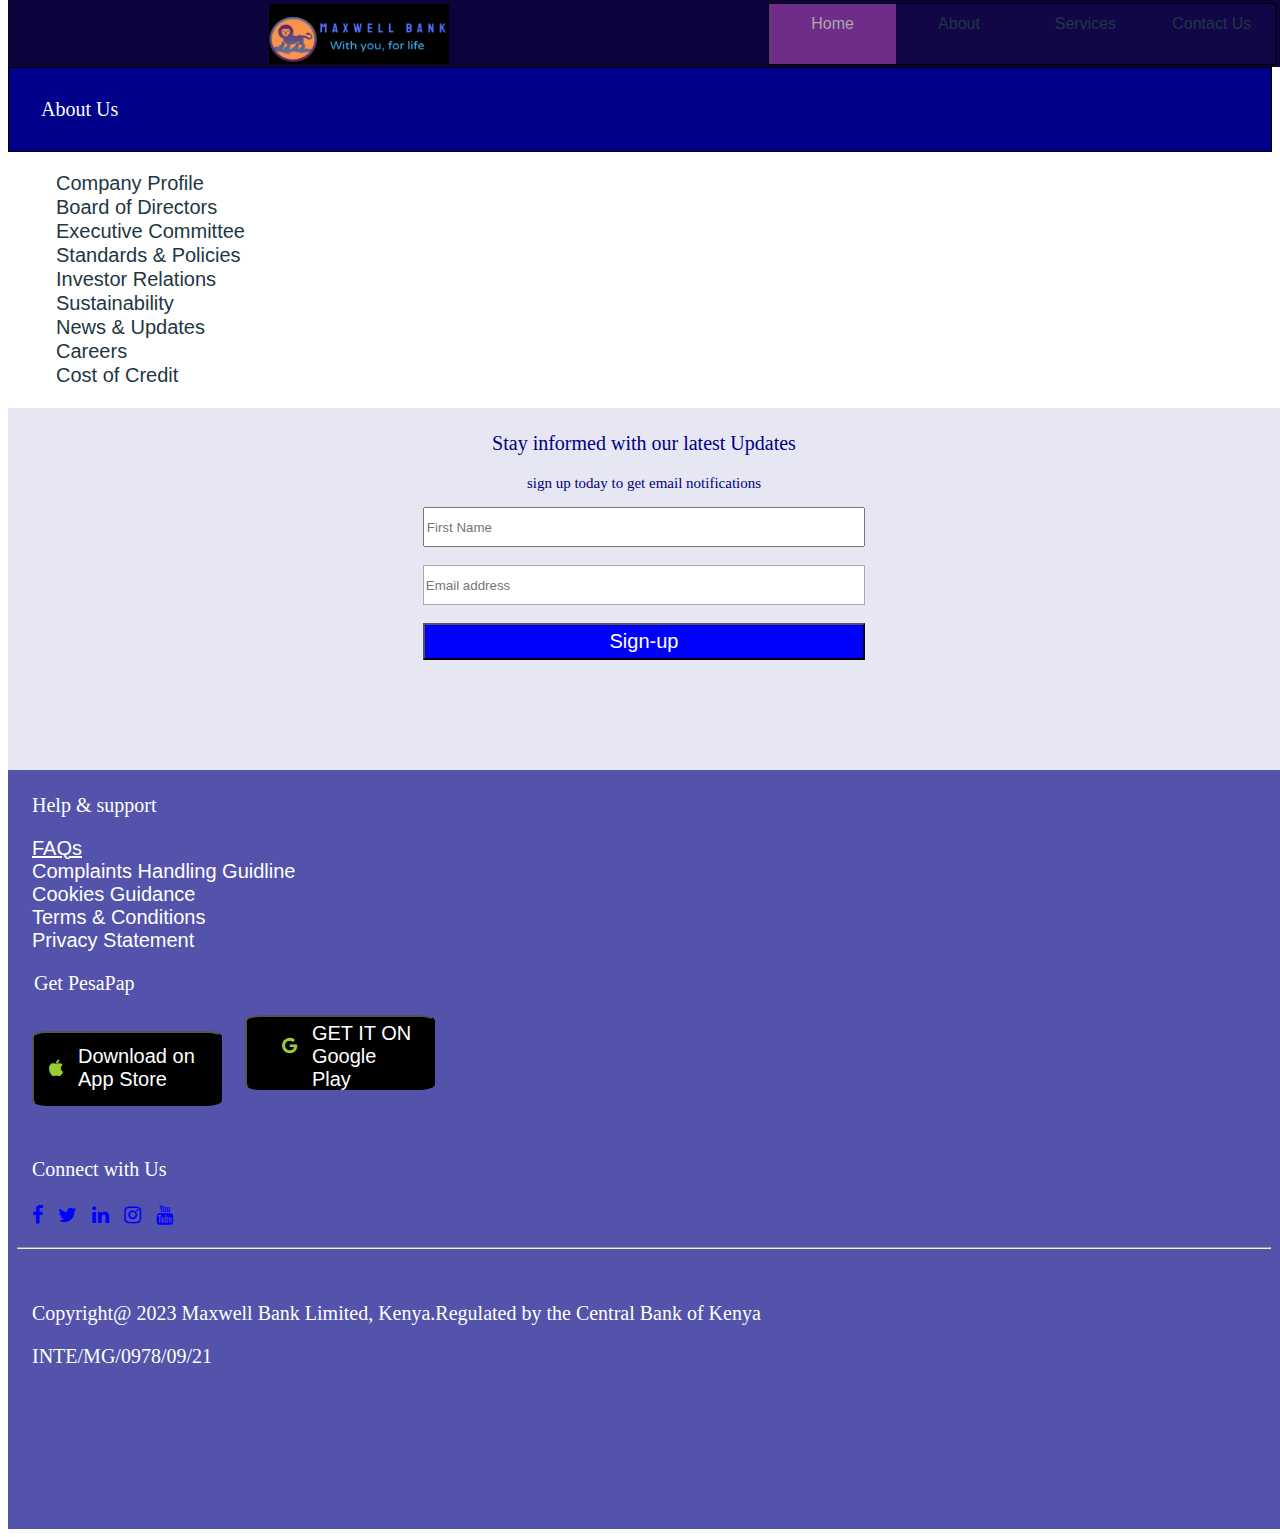
<file: about.html>
<html>
    <title></title>
    <head>
        <link rel="stylesheet" href="http://maxcdn.bootstrapcdn.com/font-awesome/4.2.0/css/font-awesome.min.css">
        <link rel="stylesheet" href="MAXWELL.css">
        <meta name="viewport" content="width=device-width, initial-scale=1">
    </head>
    <body>
        <div class="container">
            <div class="logo">
                <a href="index.html" class="active"><img src="img/logo.jpg"></a>
            </div>
            <div class="nav">
                <ul>
                    <li><a href="index.html" class="active"> Home</a> </li>
                    <li><a href="about.html"> About</a></li>
                    <li> <a href="service.html">Services</a></li>
                    <li> <a href="contact.html">Contact Us</a></li>
                </ul>
            </div>
            </div>
        <div class="about">
<p style="margin-left: 22px; font-size: 20px;color: white;">About Us</p>
</div>
<pre>
    <a href="https://www.example.com">Company Profile</a>
    <a href="https://www.example.com">Board of Directors</a>
    <a href="https://www.example.com">Executive Committee</a>
    <a href="https://www.example.com">Standards & Policies</a>
    <a href="https://www.example.com">Investor Relations</a>
    <a href="https://www.example.com">Sustainability</a>
    <a href="https://www.example.com">News & Updates</a>
    <a href="https://www.example.com">Careers</a>
    <a href="https://www.example.com">Cost of Credit</a>
</pre>
<div class="sign-up" >
    <p style="color: navy;">
  Stay informed with our latest Updates<p>
    <p style="color: navy;font-size: 15px;">
       sign up today to get email notifications</p>
       <form class="sign" action="/action_page.php">
    <input  style="width: 35%;height: 40px;" type="text" placeholder="First Name" required><br><br>
    <input  type="email" id="email" name="email" style="width: 35%;" placeholder="Email address" required/><br><br>
    <input id="button" type="submit" value="Sign-up" style="width: 35%; text-align: center;"></input><br><br><br>
       </form>
    </div>
    <div class="help-support">
    <p >
Help & support
    </p>
    <p style="color: white; margin-left: 20px;">
<a href="https://www.example.com"><u>FAQs</u></a><br>
<a href="https://www.example.com">Complaints Handling Guidline</a><br>
<a href="https://www.example.com">Cookies Guidance</a><br>
<a href="https://www.example.com">Terms & Conditions</a><br>
<a href="https://www.example.com">Privacy Statement</a><br>
    </p>
    <p style="margin-left: 22px; font-size: 20px;">Get PesaPap</p>
    <button style="width: 15%;background-color: black;padding-left: 0px;color: white; padding-right: 0px;" id="button"><i class="fa fa-apple"></i>  Download on App Store</button>
    <button style="width: 15%; background-color: black;color: white;" id="button"><i class="fa fa-Google"></i>GET IT ON Google Play</button><br><br><br>
    <p>
Connect with Us<br><br>
<a href="#"><i class="fa fa-facebook"></i></a>
<a href="#"><i class="fa fa-twitter"></i></a>
<a href="#"><i class="fa fa-linkedin"></i></a>
<a href="#"><i class="fa fa-instagram"></i></a>
<a href="#"><i class="fa fa-youtube"></i></a>
    </p>
<footer>
<hr><br>
<p>Copyright@ 2023 Maxwell Bank Limited, Kenya.Regulated by the Central Bank of Kenya</p>
<p>INTE/MG/0978/09/21</p>
</footer>
</div>
</body>
</html>
</file>
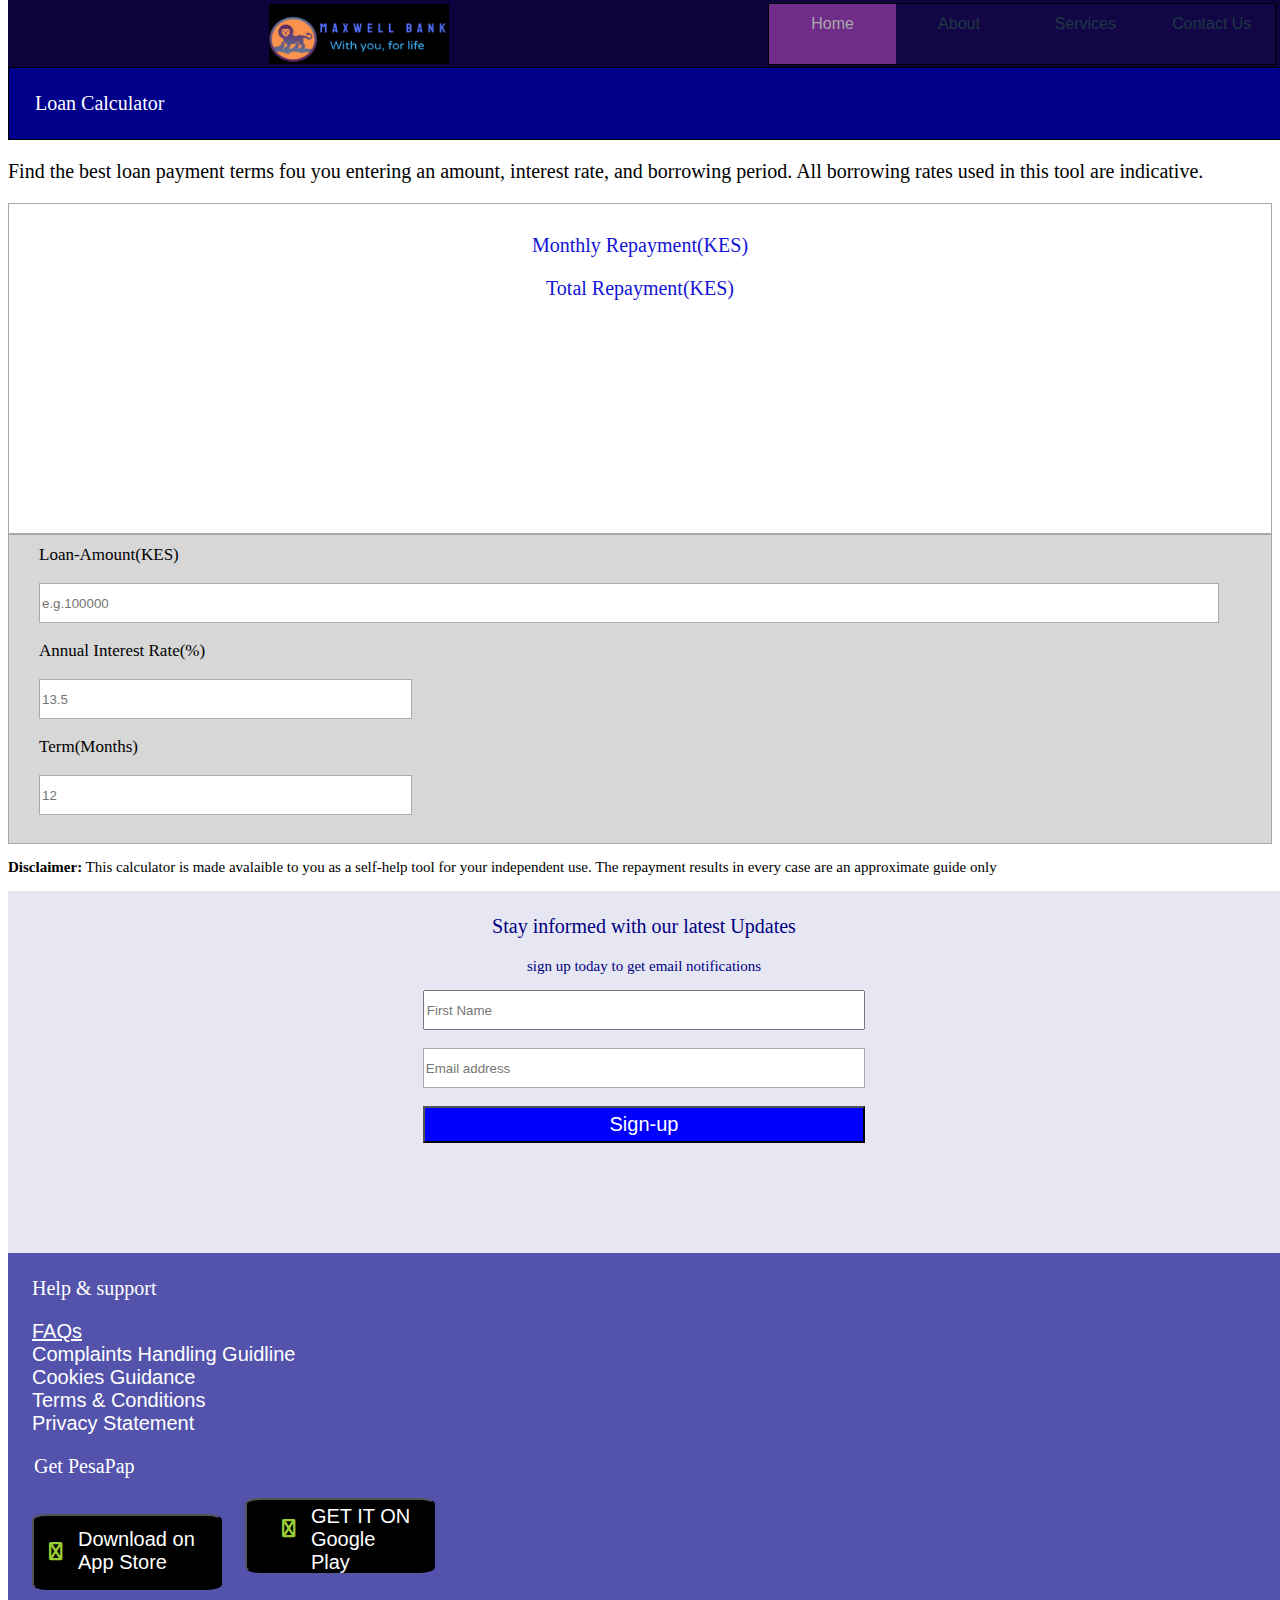
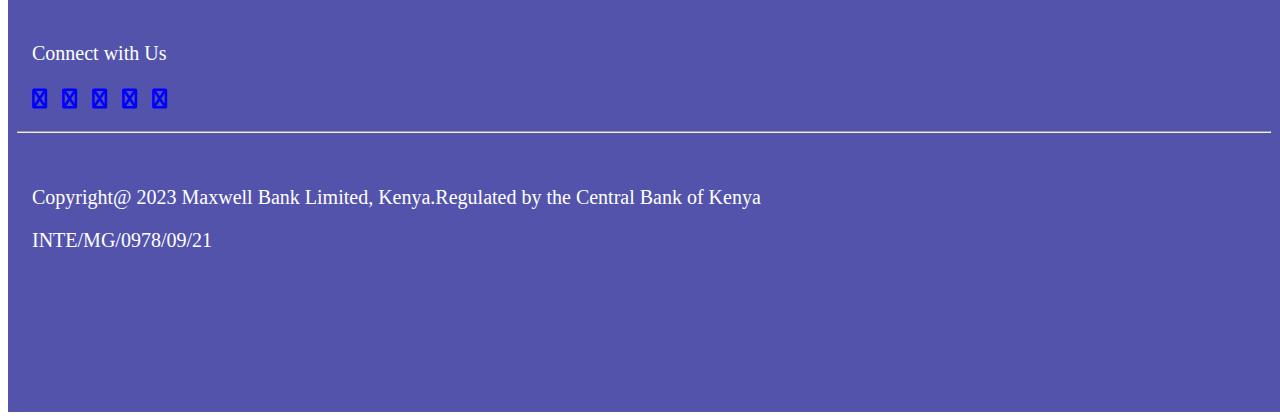
<file: calculator.html>
<html>
    <title></title>
    <head>
        <link rel="stylesheet" href="https://cdnjs.cloudflare.com/ajax/libs/font-awesome/6.4.0/css/all.min.css">
        <link rel="stylesheet" href="MAXWELL.css">
        <meta name="viewport" content="width=device-width, initial-scale=1">
    </head>
    <body>
        <div class="container">
            <div class="logo">
                <a href="index.html" class="active"><img src="img/logo.jpg"></a>
            </div>
            <div class="nav">
                <ul>
                    <li><a href="index.html" class="active"> Home</a> </li>
                    <li><a href="about.html"> About</a></li>
                    <li> <a href="service.html">Services</a></li>
                    <li> <a href="contact.html">Contact Us</a></li>
                </ul>
            </div>
            </div>
        <div class="calculator">
<p style="margin-left: 22px; font-size: 20px;color: white;">Loan Calculator</p>
</div>
<p>Find the best loan payment terms  fou you entering an amount, interest rate, and borrowing period. All borrowing  rates used in this tool are indicative.</p>
<div class="total">
        <p>Monthly Repayment(KES)</p>
              <P placeholder="0.00" id="bury"></P>
        <p>Total Repayment(KES)</p> 
        <P placeholder="0.00" id="burry"></P> 
</div>
<div class="totall">
    <label type="text" style="font-size: 17px; margin-left: 20px;" >Loan-Amount(KES)</label><br><br>
<input type="number" id="demo" placeholder="e.g.100000" oninput="myCalculator()"/><br><br>
<label type="text" style="font-size: 17px; margin-left: 20px;">Annual Interest Rate(%)</label><br><br>
<input type="number" id="totall" placeholder="13.5"oninput="myCalculator()"/><br><br>
<label type="textcan " style="font-size: 17px; margin-left: 20px;">Term(Months)</label><br><br>
<input type="number" id="totalll" placeholder="12"oninput="myCalculator()" /><br><br>
</div>
<p style="font-size: 15px;"><b>Disclaimer:</b> This calculator is made avalaible to you as a self-help tool for your independent use. The repayment results in every case are an approximate guide only</p>
<div class="sign-up" >
    <p style="color: navy;">
  Stay informed with our latest Updates<p>
    <p style="color: navy;font-size: 15px;">
       sign up today to get email notifications</p>
       <form class="sign" action="/action_page.php">
    <input  style="width: 35%;height: 40px;" type="text" placeholder="First Name" required><br><br>
    <input  type="email" id="email" name="email" style="width: 35%;" placeholder="Email address" required/><br><br>
    <input id="button" type="submit" value="Sign-up" style="width: 35%; text-align: center;"></input><br><br><br>
       </form>
    </div>
    <div class="help-support">
    <p >
Help & support
    </p>
    <p style="color: white; margin-left: 20px;">
<a href="https://www.example.com"><u>FAQs</u></a><br>
<a href="https://www.example.com">Complaints Handling Guidline</a><br>
<a href="https://www.example.com">Cookies Guidance</a><br>
<a href="https://www.example.com">Terms & Conditions</a><br>
<a href="https://www.example.com">Privacy Statement</a><br>
    </p>
    <p style="margin-left: 22px; font-size: 20px;">Get PesaPap</p>
    <button style="width: 15%;background-color: black;padding-left: 0px;color: white; padding-right: 0px;" id="button"><i class="fa fa-apple"></i>  Download on App Store</button>
    <button style="width: 15%; background-color: black;color: white;" id="button"><i class="fa fa-Google"></i>GET IT ON Google Play</button><br><br><br>
    <p>
Connect with Us<br><br>
<a href="#"><i class="fa fa-facebook"></i></a>
<a href="#"><i class="fa fa-twitter"></i></a>
<a href="#"><i class="fa fa-linkedin"></i></a>
<a href="#"><i class="fa fa-instagram"></i></a>
<a href="#"><i class="fa fa-youtube"></i></a>
    </p>
<footer>
<hr><br>
<p>Copyright@ 2023 Maxwell Bank Limited, Kenya.Regulated by the Central Bank of Kenya</p>
<p>INTE/MG/0978/09/21</p>
</footer>
</div>
<script>
    function myDisplayer(some,elementId) {
      document.getElementById(elementId).innerHTML = some;
    }
  
    
    function myCalculator(){
    var  p = document.getElementById("demo").value;
    var  r = document.getElementById("totall").value;
    var t = document.getElementById("totalll").value;
      let sum = p * r/100* t/12;
      let product=sum*t;
      myDisplayer(sum,"bury");
      myDisplayer(product,"burry")
    }
    </script>
    
</body>
</html>
</file>
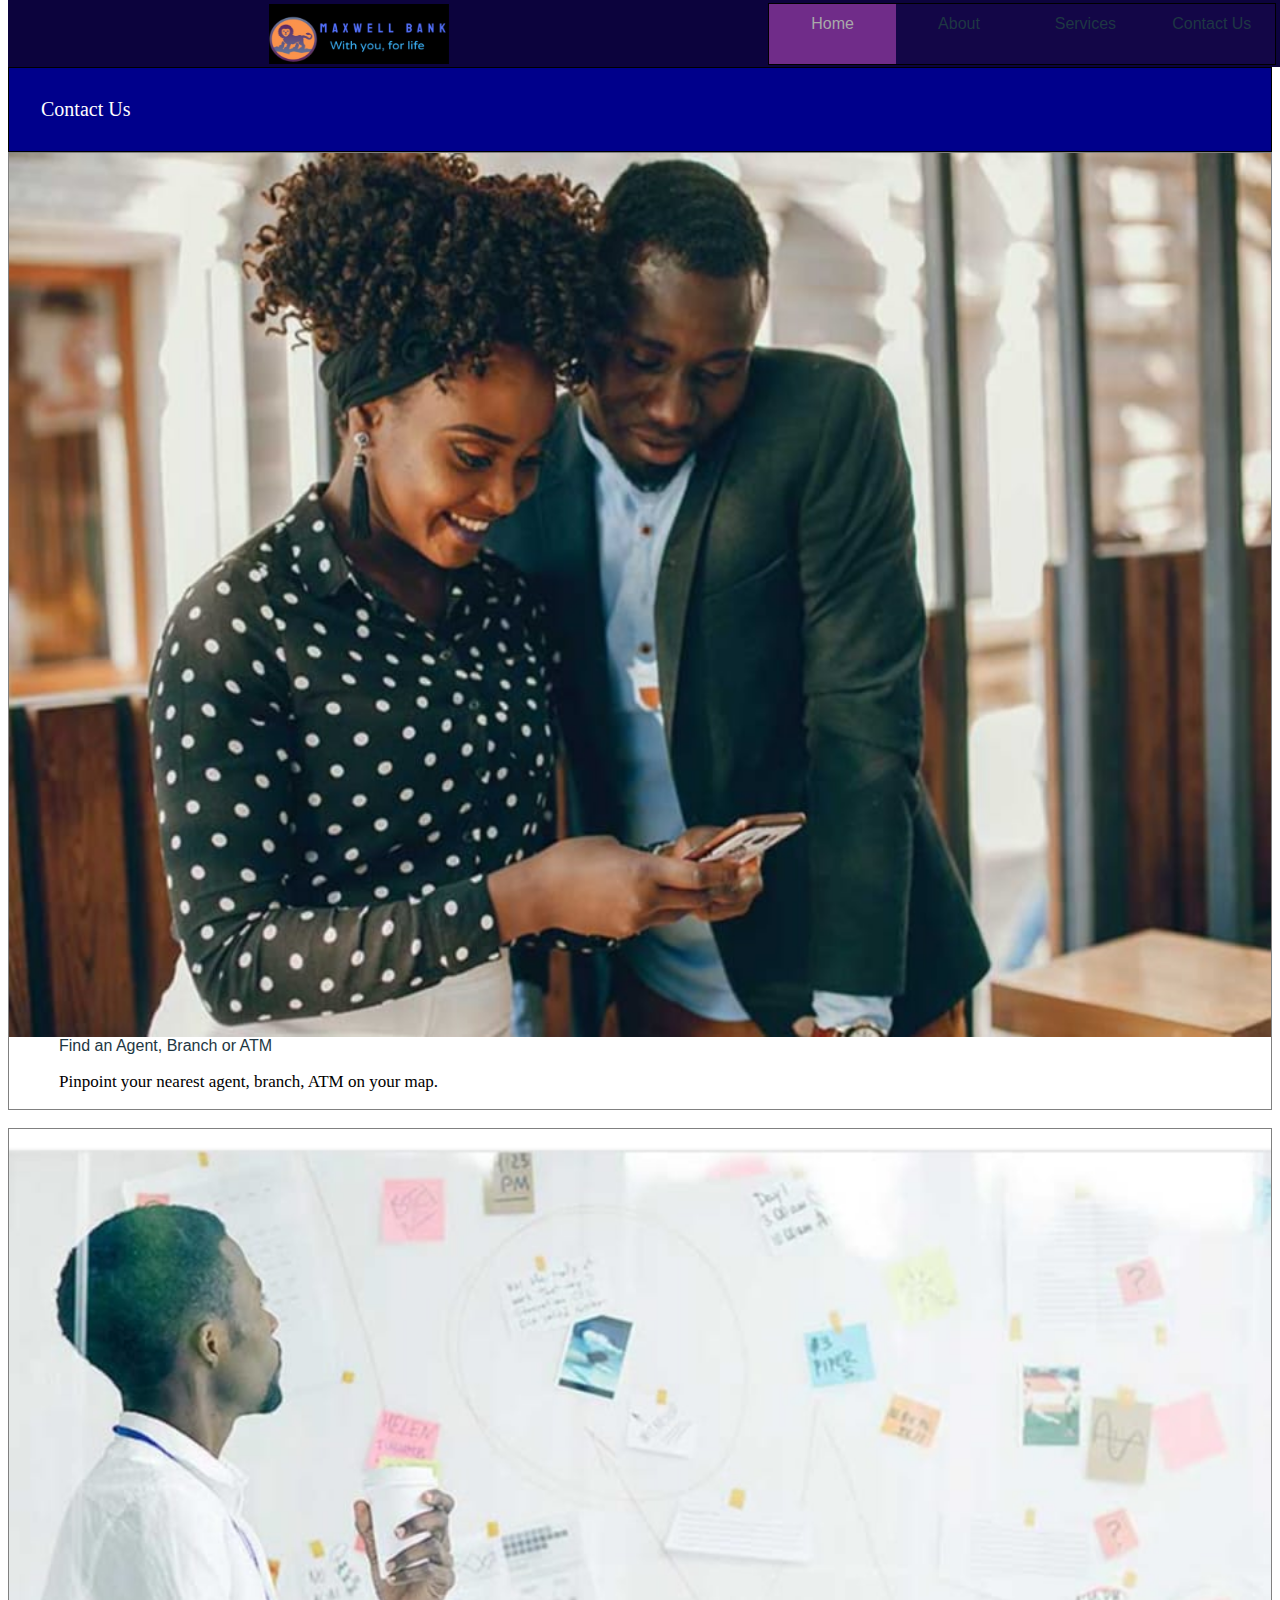
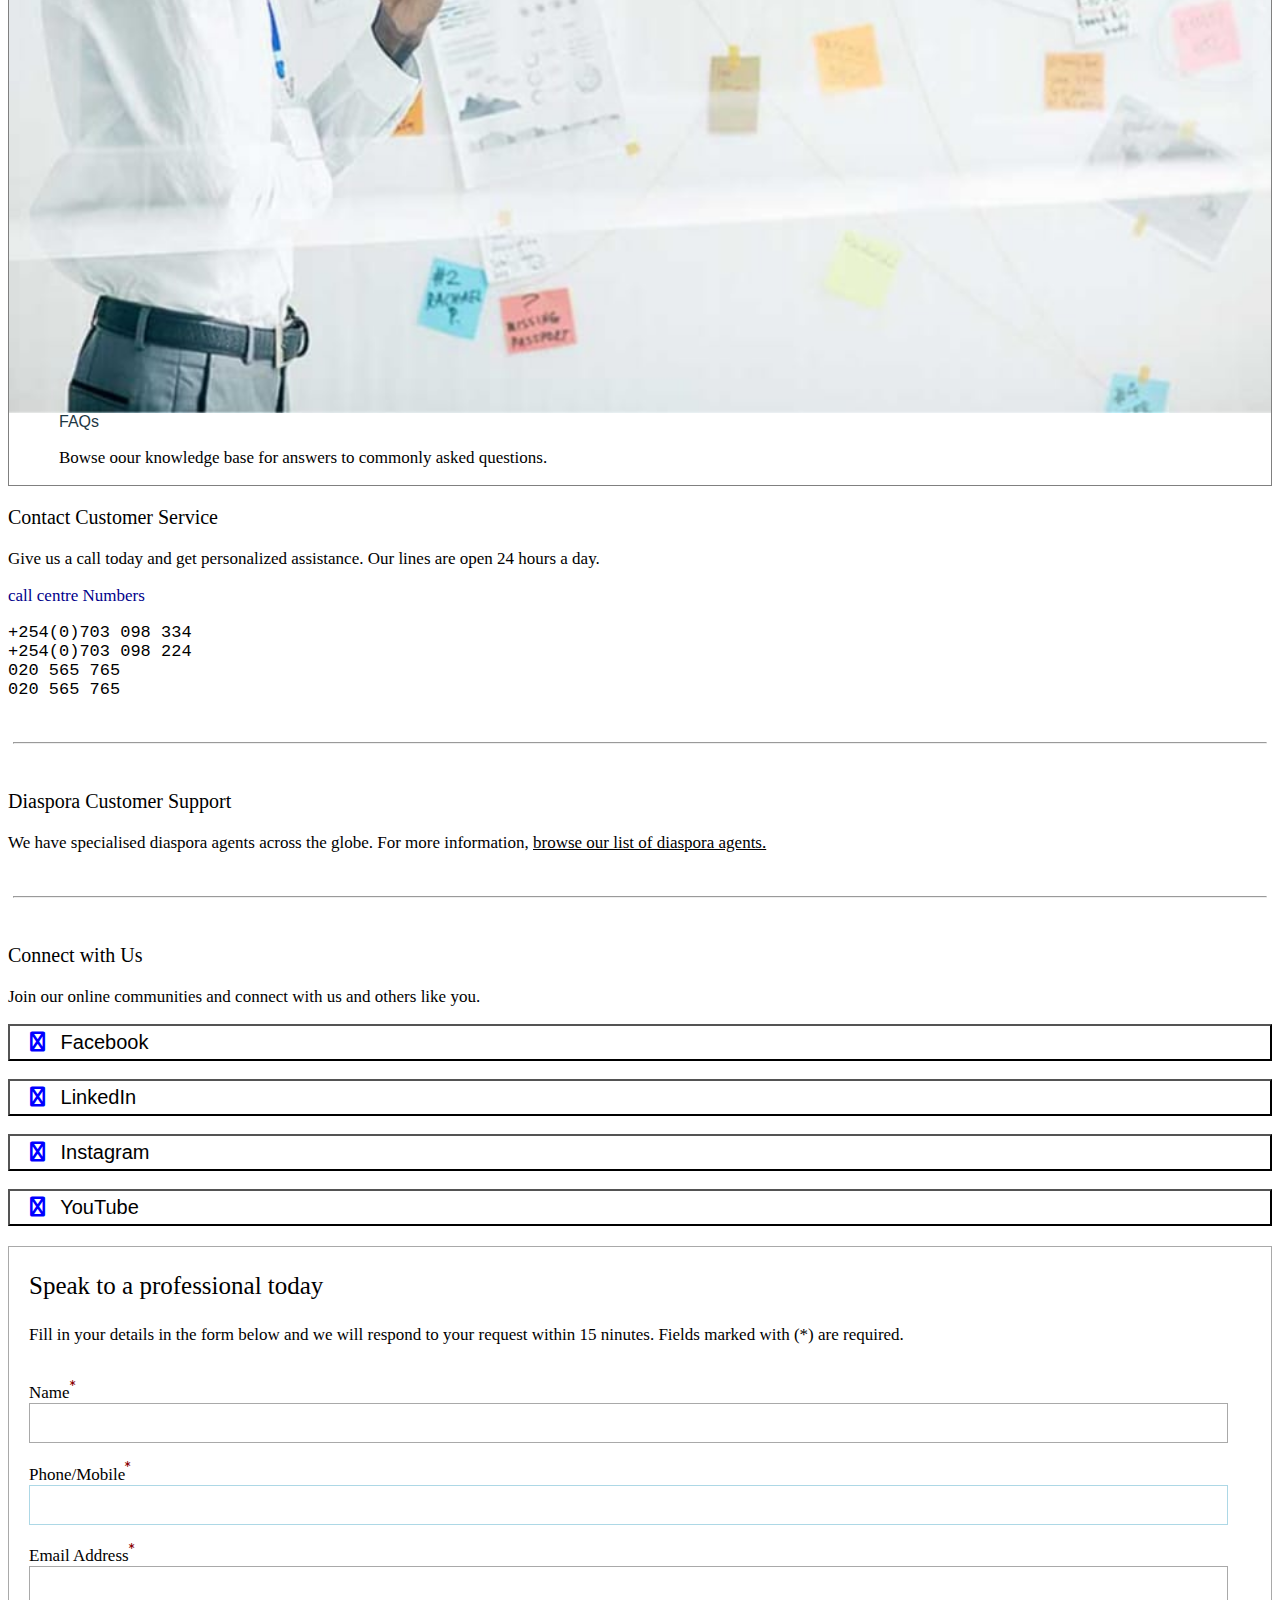
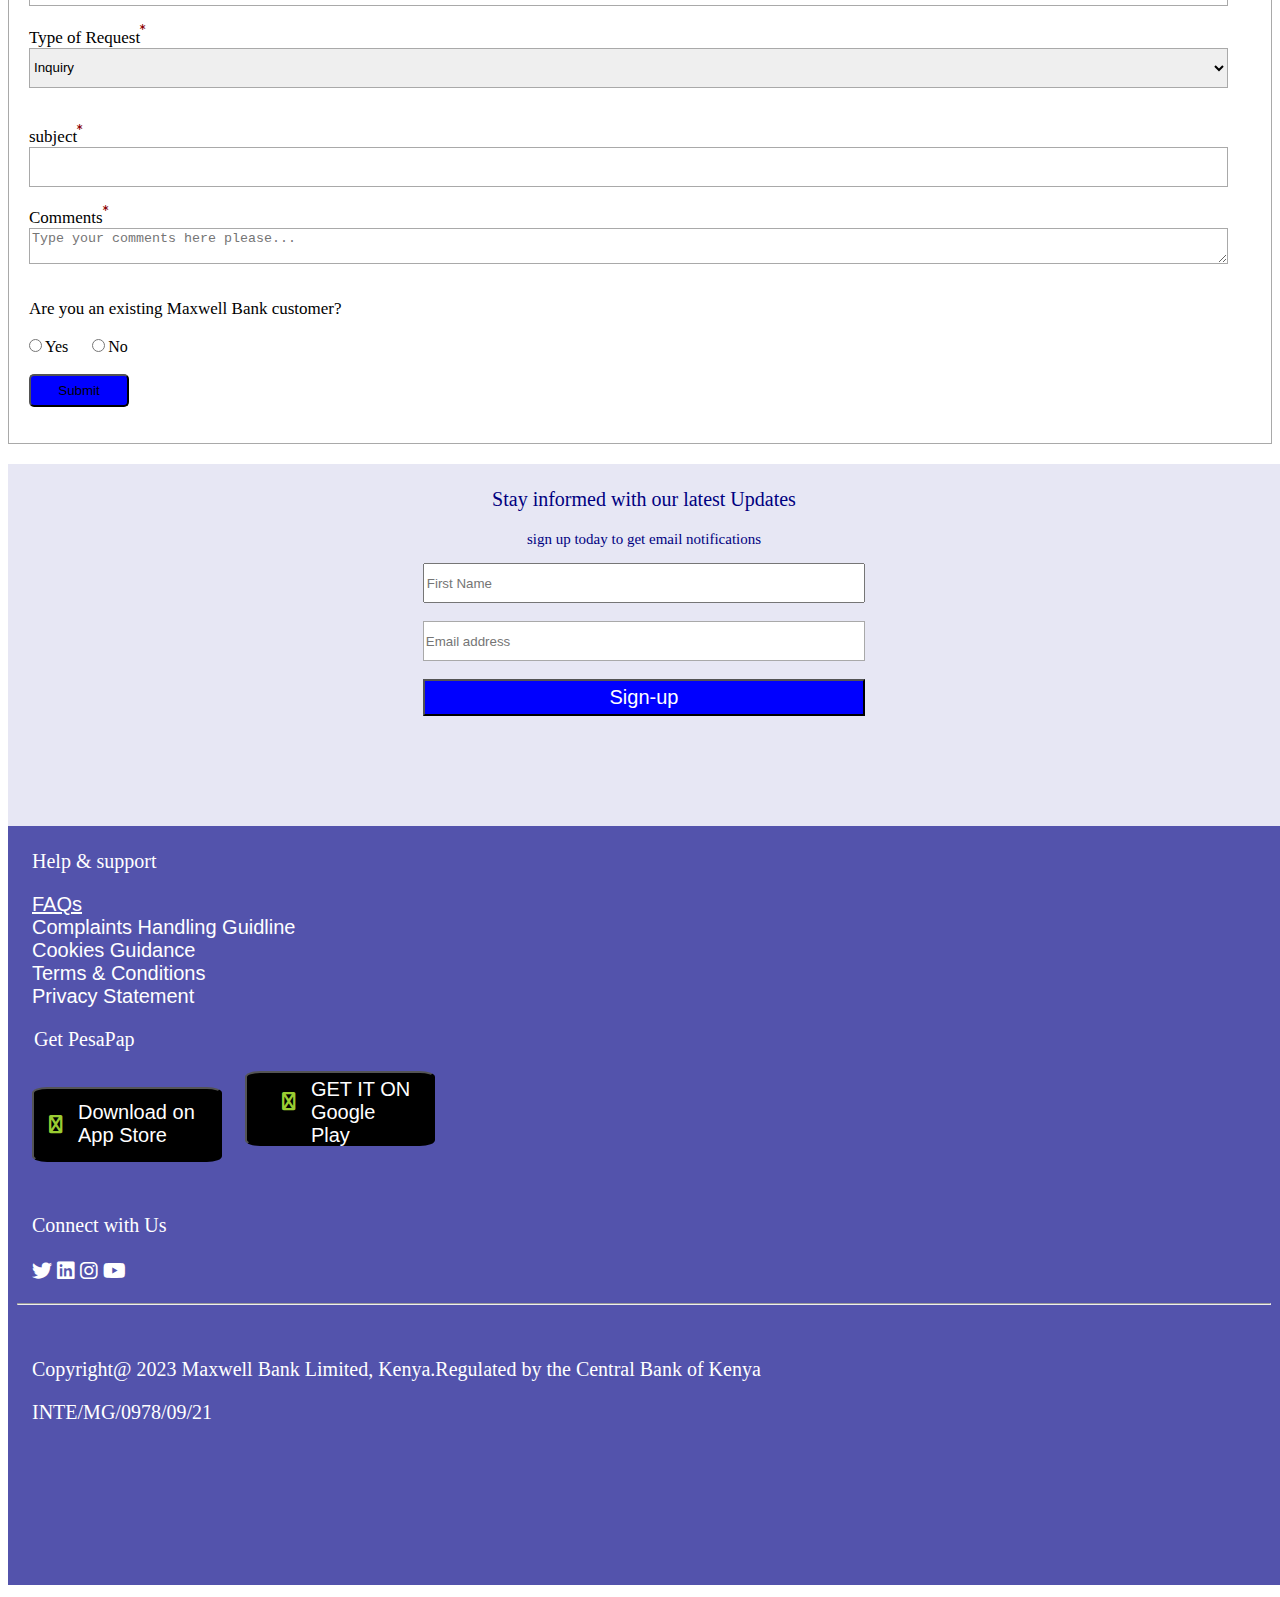
<file: contact.html>
<html>
    <head>
        <title></title>
        <link rel="stylesheet" href="https://cdnjs.cloudflare.com/ajax/libs/font-awesome/6.4.0/css/all.min.css">
        <link rel="stylesheet" href="MAXWELL.css">
        <meta name="viewport" content="width=device-width, initial-scale=1">
    </head>
    <body>
        <div class="container">
        <div class="logo">
            <a href="index.html" class="active"><img src="img/logo.jpg"></a>
        </div>
        <div class="nav">
            <ul>
                <li><a href="index.html" class="active"> Home</a> </li>
                <li><a href="about.html"> About</a></li>
                <li> <a href="service.html">Services</a></li>
                <li> <a href="contact.html">Contact Us</a></li>
            </ul>
        </div>
        </div>
        <div class="contact">
    <p style="color: white;margin-left: 22px; font-size: 20px;">Contact Us</p>
</div>
<div class="find">
    <img src="img/find.jpg">
    <a href="https://www.example.com" style="margin-left: 50px;">Find an Agent, Branch or ATM</a>
    <p style="font-size: 17px;margin-left: 50px;">
    Pinpoint your nearest agent, branch, ATM on your
    map.
</p>
</div><br>
<div class="fag">
    <img src="img/fag.jpg">
    <a href="https://www.example.com" style="margin-left: 50px;">FAQs</a>
    <p style="font-size: 17px;margin-left: 50px;">
    Bowse oour knowledge base for answers to commonly
    asked questions.
    </p>
</div>

<p style="font-size: 20px;">Contact Customer Service</p> 
<p style="font-size: 17px;">Give us a call today and get personalized assistance. Our lines are open 24 hours a day.</p>
<p style="font-size: 17px;color: darkblue;">call centre Numbers</p>
<pre style="font-size: 17px;color: black; ">
+254(0)703 098 334
+254(0)703 098 224
020 565 765
020 565 765
</pre><br>
<hr><br>
<p style="font-size: 20px;">Diaspora Customer Support</p>
<p style="font-size: 17px;">
We have specialised diaspora agents across the globe. For more information, <u>browse our list of diaspora agents.</u>   
</p><br>
<hr><br>
<div class="connect">
<p style="font-size: 20px;">Connect with Us</p>
<p style="font-size: 17px;">Join our online communities and connect with us and others like you.</p>
<button  style="width: 100%;background-color: white;color: black;" id="button"><i class="fa fa-facebook"></i>  Facebook</button><br><br>
<button  style="width: 100%;background-color: white;color: black; " id="button"><i class="fa fa-linkedin"></i>  LinkedIn</button><br><br>
<button  style="width: 100%;background-color: white;color: black;" id="button"><i class="fa fa-instagram"></i> Instagram</button><br><br>
<button  style="width: 100%;background-color: white;color: black;" id="button"><i class="fa fa-youtube"></i>   YouTube</button>
</div>
<form class="inquire" id="manu" >
<P style="font-size: 25px; margin-left: 20px;">Speak to a professional today</P>
<p style="font-size: 17px; margin-left: 20px;">Fill in your details in the form below and we will respond to your request within 15 ninutes. Fields marked with (*) are required.</p><br>
<label type="text" style="font-size: 17px; margin-left: 20px;">Name<sup><i class="fa fa-asterisk"></i></sup></label><br>
<input type="text" id="demo" required/><br><br>
<label type="text"style="font-size: 17px; margin-left: 20px;">Phone/Mobile<sup><i class="fa fa-asterisk"></i></sup></label><br>
<input type="tel" id="Phone" name="phone" pattern="[0-9]{2}[0-9]{4}[0-9]{4}" required/><br><br>
<label type="text" style="font-size: 17px; margin-left: 20px;">Email Address<sup><i class="fa fa-asterisk"></i></sup></label><br>
<input type="email" id="emaill" name="email" required/><br><br>
<label type="text" style="font-size: 17px; margin-left: 20px;">Type of Request<sup><i class="fa fa-asterisk"></i></sup></label><br>
<select id="sample">
    <option value="Inquiry">Inquiry</option>
    <option value="Complaint">Complaint</option>
    <option value="Complement">Complement</option>
</select><br><br><br>
<label type="text" style="font-size: 17px; margin-left: 20px;">subject<sup><i class="fa fa-asterisk"></i></sup></label><br>
<input type="text" id="demo" required/><br><br>
<label type="text"style="font-size: 17px; margin-left: 20px;">Comments<sup><i class="fa fa-asterisk"></i></sup></label><br>
<textarea row="10" cols="40" placeholder="Type your comments here please..." id="comment"></textarea><br><br>
<p  style="margin-left: 20px;font-size: 17px;">Are you an existing Maxwell Bank customer?</p>
<input type="radio" id="radio">Yes</input>
<input type="radio" id="radio">No</input><br><br>
<input id="submit" type="submit"></input><br><br><br>
</form>
<div class="sign-up" >
    <p style="color: navy;">
  Stay informed with our latest Updates<p>
    <p style="color: navy;font-size: 15px;">
       sign up today to get email notifications</p>
       <form class="sign" action="/action_page.php">
    <input  style="width: 35%;height: 40px;" type="text" placeholder="First Name" required><br><br>
    <input  type="email" id="email" name="email" style="width: 35%;" placeholder="Email address" required/><br><br>
    <input id="button" type="submit" value="Sign-up" style="width: 35%; text-align: center;"></input><br><br><br>
       </form>
    </div>
    <div class="help-support">
    <p >
Help & support
    </p>
    <p style="color: white; margin-left: 20px;">
<a href="https://www.example.com"><u>FAQs</u></a><br>
<a href="https://www.example.com">Complaints Handling Guidline</a><br>
<a href="https://www.example.com">Cookies Guidance</a><br>
<a href="https://www.example.com">Terms & Conditions</a><br>
<a href="https://www.example.com">Privacy Statement</a><br>
    </p>
    <p style="margin-left: 22px; font-size: 20px;">Get PesaPap</p>
    <button style="width: 15%;background-color: black;padding-left: 0px;color: white; padding-right: 0px;" id="button"><i class="fa fa-apple"></i>  Download on App Store</button>
    <button style="width: 15%; background-color: black;color: white;" id="button"><i class="fa fa-Google"></i>GET IT ON Google Play</button><br><br><br>
    <p>
Connect with Us<br><br>
<a href="#"><i class="fab-brands fa-facebook"></i></i></a>
<a href="#"><i class="fab fa-twitter"></i></a>
<a href="#"><i class="fab fa-linkedin"></i></a>
<a href="#"><i class="fab fa-instagram"></i></a>
<a href="#"><i class="fab fa-youtube"></i></a>
    </p>


<footer>
<hr><br>
<p>Copyright@ 2023 Maxwell Bank Limited, Kenya.Regulated by the Central Bank of Kenya</p>
<p>INTE/MG/0978/09/21</p>
</footer>
</div>
<script>
    function validateName(event) {
        var nameField = document.getElementById("demo");
        var nameValue = nameField.value;
        var regex = /^[a-zA-Z]+$/;
        if (!regex.test(nameValue)) {
            event.preventDefault();
            alert("Please enter only letters in the name field.");
            nameField.focus();
        }
    }
</script>
<script>
    var manu = document.getElementById("manu");
    manu.addEventListener("submit", validateName);
</script>
</body>
</html>
</file>
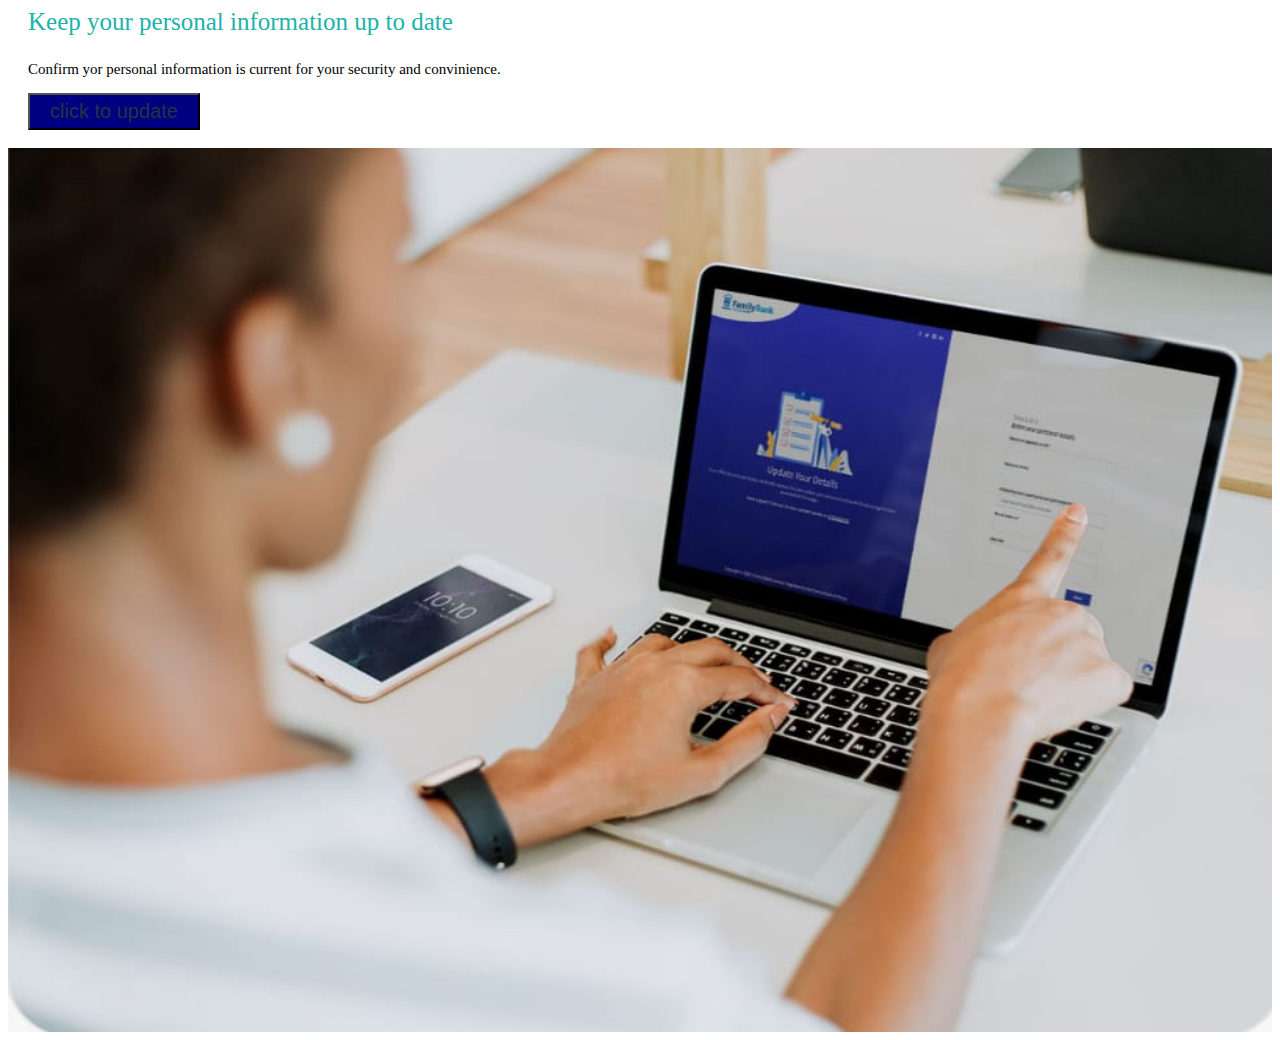
<file: featuted.html>
<html>
    <title></title>
    <head>
        <link rel="stylesheet" href="MAXWELL.css">
    </head>
    <body>
<p style="color: lightseagreen;font-family: Cambria, Cochin, Georgia, Times, 'Times New Roman', serif;font-size: 25px; margin-left: 20px;">
    Keep your personal information up to date</p>
<p style="font-size: 15px;margin-left: 20px;">
Confirm yor personal information is current for 
your security and convinience.</p>
<button style="background-color: navy;color: white;margin-left: 20px;" id="button"><a href="#">click to update</a></button><br><br>
<img src="img/featured.jpg" style="height: 100%; width: 100%;">
    </body>
    </html>
</file>
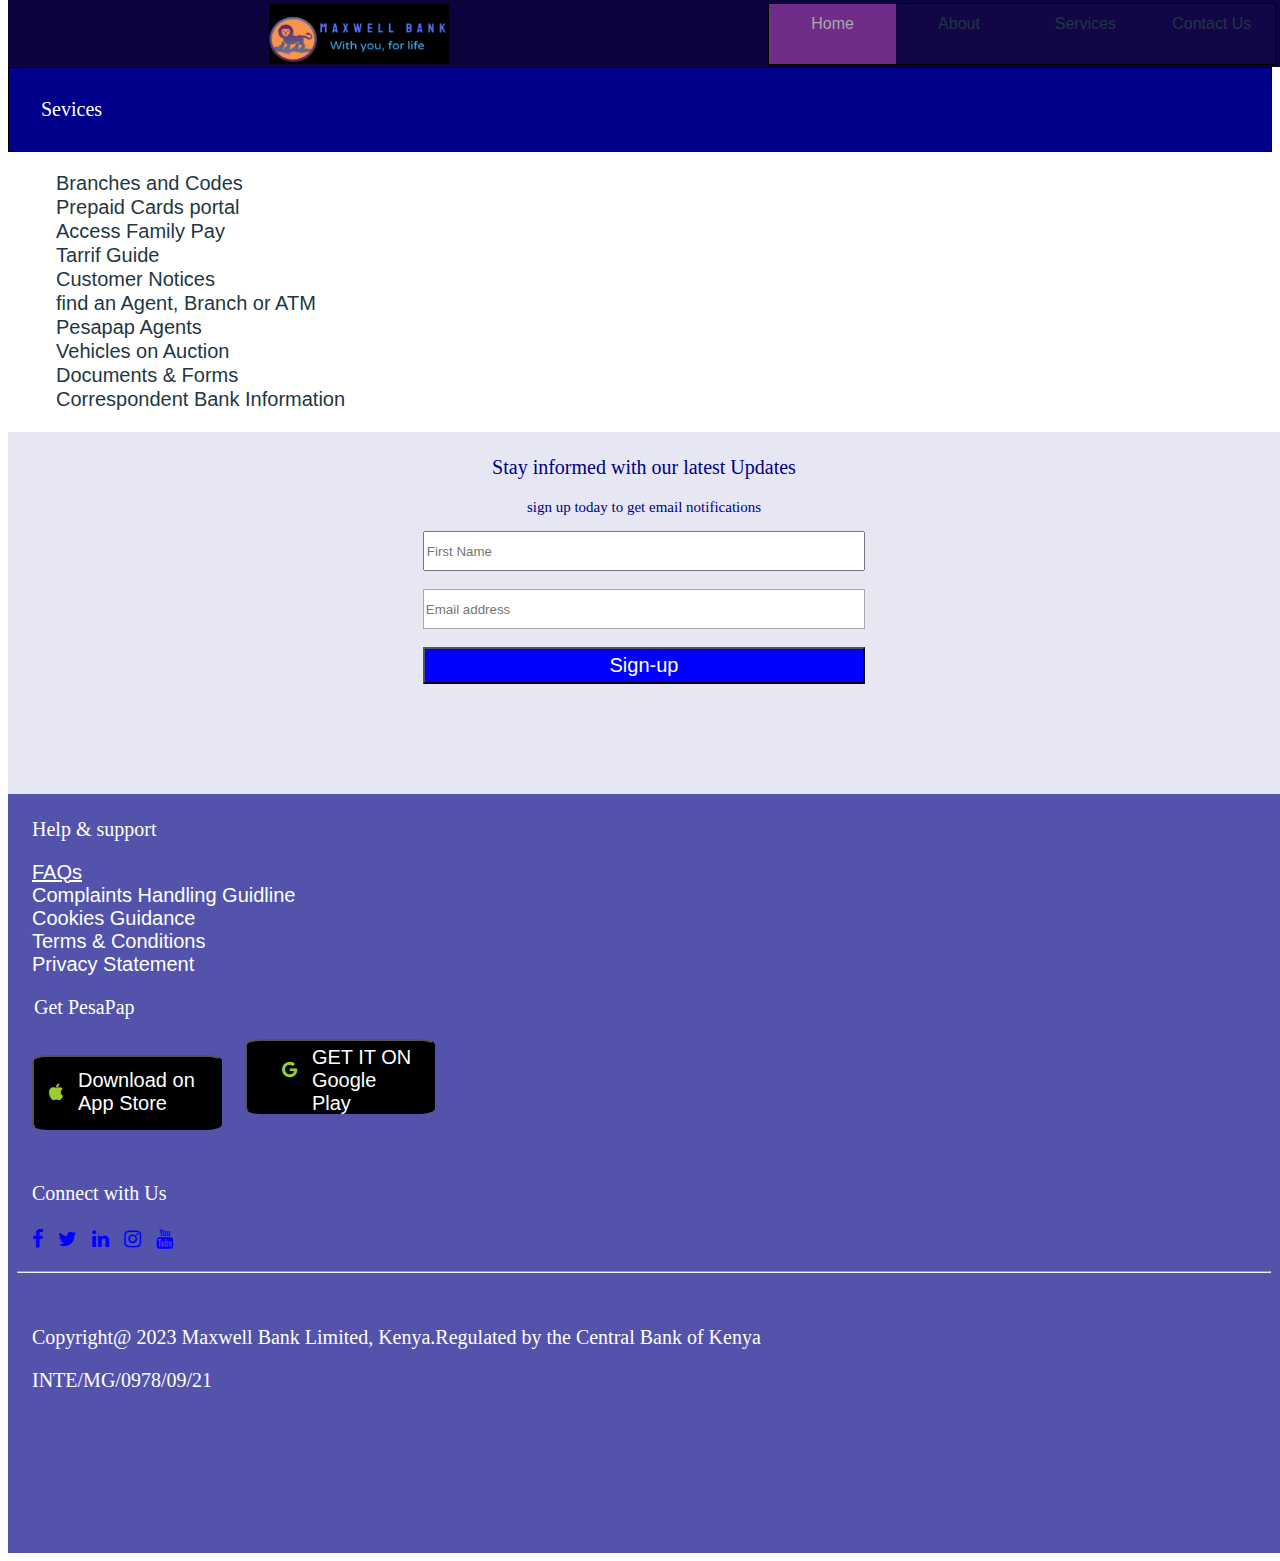
<file: service.html>
<html>
    <title></title>
    <head>
        <link rel="stylesheet" href="http://maxcdn.bootstrapcdn.com/font-awesome/4.2.0/css/font-awesome.min.css">
        <link rel="stylesheet" href="MAXWELL.css">
        <meta name="viewport" content="width=device-width, initial-scale=1">
    </head>
    <body>
        <div class="container">
            <div class="logo">
                <a href="index.html" class="active"><img src="img/logo.jpg"></a>
            </div>
            <div class="nav">
                <ul>
                    <li><a href="index.html" class="active"> Home</a> </li>
                    <li><a href="about.html"> About</a></li>
                    <li> <a href="service.html">Services</a></li>
                    <li> <a href="contact.html">Contact Us</a></li>
                </ul>
            </div>
            </div>
        <div class="service">
<p style="margin-left: 22px; font-size: 20px;color: white;">Sevices</p>
</div>
<pre style="color: white;">
    <a href="https://www.example.com">Branches and Codes</a>
    <a href="https://www.example.com">Prepaid Cards portal</a>
    <a href="https://www.example.com">Access Family Pay</a>
    <a href="https://www.example.com">Tarrif Guide</a>
    <a href="https://www.example.com">Customer Notices</a>
    <a href="https://www.example.com">find an Agent, Branch or ATM</a>
    <a href="https://www.example.com">Pesapap Agents</a>
    <a href="https://www.example.com">Vehicles on Auction</a>
    <a href="https://www.example.com">Documents & Forms</a>
    <a href="https://www.example.com">Correspondent Bank Information</a>
</pre>
<div class="sign-up" >
    <p style="color: navy;">
  Stay informed with our latest Updates<p>
    <p style="color: navy;font-size: 15px;">
       sign up today to get email notifications</p>
       <form class="sign" action="/action_page.php">
    <input  style="width: 35%;height: 40px;" type="text" placeholder="First Name" required><br><br>
    <input  type="email" id="email" name="email" style="width: 35%;" placeholder="Email address" required/><br><br>
    <input id="button" type="submit" value="Sign-up" style="width: 35%; text-align: center;"></input><br><br><br>
       </form>
    </div>
    <div class="help-support">
    <p >
Help & support
    </p>
    <p style="color: white; margin-left: 20px;">
<a href="https://www.example.com"><u>FAQs</u></a><br>
<a href="https://www.example.com">Complaints Handling Guidline</a><br>
<a href="https://www.example.com">Cookies Guidance</a><br>
<a href="https://www.example.com">Terms & Conditions</a><br>
<a href="https://www.example.com">Privacy Statement</a><br>
    </p>
    <p style="margin-left: 22px; font-size: 20px;">Get PesaPap</p>
    <button style="width: 15%;background-color: black;padding-left: 0px;color: white; padding-right: 0px;" id="button"><i class="fa fa-apple"></i>  Download on App Store</button>
    <button style="width: 15%; background-color: black;color: white;" id="button"><i class="fa fa-Google"></i>GET IT ON Google Play</button><br><br><br>
    <p>
Connect with Us<br><br>
<a href="#"><i class="fa fa-facebook"></i></a>
<a href="#"><i class="fa fa-twitter"></i></a>
<a href="#"><i class="fa fa-linkedin"></i></a>
<a href="#"><i class="fa fa-instagram"></i></a>
<a href="#"><i class="fa fa-youtube"></i></a>
    </p>
<footer>
<hr><br>
<p>Copyright@ 2023 Maxwell Bank Limited, Kenya.Regulated by the Central Bank of Kenya</p>
<p>INTE/MG/0978/09/21</p>
</footer>
</div>
</body>
</html>
</file>
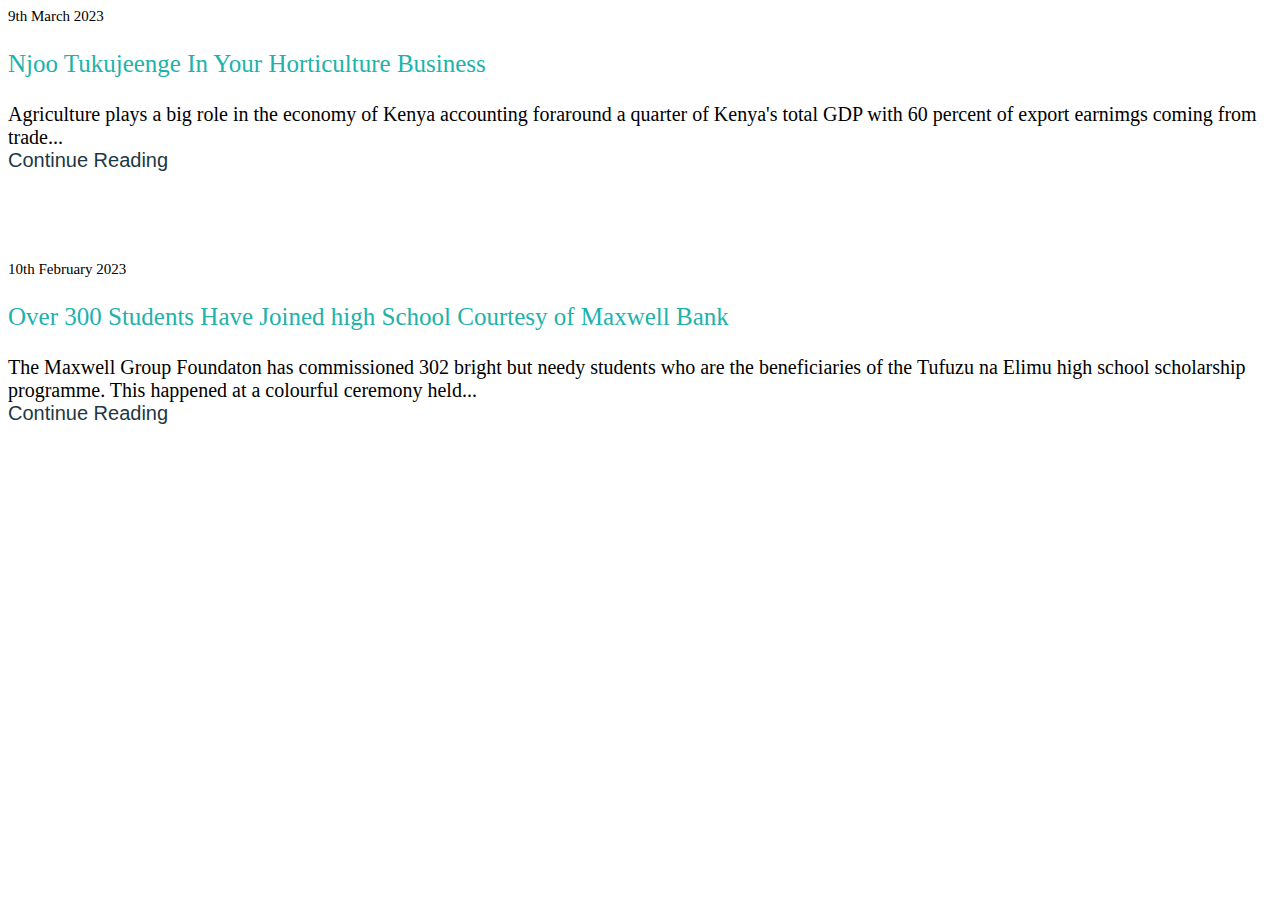
<file: updates.html>
<html>
    <title></title>
    <head>
        <link rel="stylesheet" href="MAXWELL.css">
    </head>
    <body>
<p style="font-size: 15px;">9th  March 2023</p>
<p style="color: lightseagreen;font-family: Cambria, Cochin, Georgia, Times, 'Times New Roman', serif;font-size: 25px;">
Njoo Tukujeenge In Your Horticulture
Business
</p>
<p>
Agriculture plays a big role in the economy of
Kenya accounting foraround a quarter of Kenya's 
total GDP with 60 percent of export earnimgs
coming from trade...<br>
<a href="https://www.example.com">Continue Reading</a>
</p><br><br><br>
<p  style="font-size: 15px;">10th February 2023</p>
<p style="color: lightseagreen;font-family: Cambria, Cochin, Georgia, Times, 'Times New Roman', serif;font-size: 25px;">
Over 300 Students Have Joined high
School Courtesy of Maxwell Bank
</p>
<p>
The Maxwell Group Foundaton has commissioned 
302 bright but needy students who are
the beneficiaries of the Tufuzu na Elimu high school 
scholarship programme. This happened at a
colourful ceremony held...<br>
<a href="https://www.example.com">Continue Reading</a>
</p>
</body>
</html>
</file>
<file: MAXWELL.css>
.nav a {
    text-decoration: none;
    color: rgb(5, 156, 210);
    display: block;
    height: 100%;
    line-height: 40px;
}
.nav > ul {
    list-style-type: none;
    margin: 0px;
    padding: 0px;
}
.logo a:focus{
   border: solid 3px red;
   height: 100%;
}
.nav > ul > li {
float: left;
width: 25%;
text-align: center;;
}
.nav .active {
    background: rgb(112, 44, 137);
    color: darkgray;
}
.nav {
    position: relative;
    top: 0px;
    width: 40%;
    background-color: rgb(19, 6, 71);
    border: solid 1px black;
    height: 100%;
    float: right;;
    margin: 0%;
   
}
.container{
   height: 60px;
   margin-top: -9px;
   background-color: rgb(12, 3, 61);
   width: 100%;
   margin-left: 0px;
   padding: 4px;
}
a{
    outline: none;
    text-decoration: none;
    font-family: 'Gill Sans', 'Gill Sans MT', Calibri, 'Trebuchet MS', sans-serif;
}
a:link{
    color: rgb(30, 55, 67);
}
a:visited{
    background: lightgrey;
}
a:focus{
    border: 1px solid red;
    background: lightgrey;
}
a:hover{
    border: 1px solid #f8f9f9;
    background: #124e2c;
    color: white;
}
a:active{
    text-decoration: underline;
    border: 1px solid lightgrey;
    background: #78a132;
    color: white;
}
body{
    background-color: white;
}
.logo{
    display: block;
    position: absolute;
    height: 60px;
    width: 180px;
    margin-left: 200px;
    margin: 1px;
    padding-left: 20%;
    background-color: rgb(12, 3, 61);
   
}

#button{
    color: black;
    background-color: darkcyan;
    font-size: 20px;
    padding: 5px 20px;
    text-align: left;
    }
 h2{
    text-align: left;
    color: white;
    
 }
 .dd{
    position: relative;
    display: inline-block;
    width: 100%;
   
 }
 .dd-btn{
    padding: 15px;
    text-align: center;
    background: #173459;
    border: none;
    width: 100%;
    color: lightskyblue;
 }
 .dd-content {
    position: relative;
    height: 0px;
    width: 100%;
    box-shadow: 0 18px 36px rgba(0,0,0,0.30), 0 14px 11px rgba(0,0,0,0.22);
    transition: height 1s;
    overflow: hidden;
    border-bottom: 1px solid blueviolet;
    background-color: rgb(15, 15, 62);
 }
 .dd:hover > .dd-content{
height: 200px;
 }
 .dd-content > a{
    display: block;
    padding: 15px;
    text-decoration: none;
    color: black;
    border-bottom: 1px solid white;
    color: white;
 }
 .dd-content > a:last-child{
    border: none;
}
 .ouside{
    position: absolute;
    display: block;
    background-color: #000;;
 }
 .inside{
margin-left: 15px;
    margin-right: 15px;
    margin-top: 30px;
    margin-bottom: 30px;
 }
 img.inside{
   width: 50%;
   height: auto;
 }
 .tailor-made{
   border: solid darkgray;
    color: aqua;
    font-family: Cambria, Cochin, Georgia, Times, 'Times New Roman', serif;
    font-size: 20px;
    text-align: left;
 }
  img{
    width: 100%;
    height: 100%;
}
.slid p{
color: blue;
}
.slid button{
   background-color: #5c0e8a;
   border-radius: 10px;
   color: #000;
}

 .slid{
   position: absolute;
   top: 50%;
   left: 50%;
   transform: translate(-50%, -50%);
   color: white;
 }
 pre{
    color: white;
    font-size: 20px;
 }
 .account{
    border: 1px solid lightslategray;
    color: aqua;
    font-family: Cambria, Cochin, Georgia, Times, 'Times New Roman', serif;
    font-size: 20px;
    text-align: left;
    margin-left: auto;
    
 }
 .scholar{
    border: 1px solid lightslategray;
    color: aqua;
    font-family: Cambria, Cochin, Georgia, Times, 'Times New Roman', serif;
    font-size: 20px;
    text-align: left;
    margin-left: auto;
 }

 .Advance{
   color: aqua;
   font-family: Cambria, Cochin, Georgia, Times, 'Times New Roman', serif;
   font-size: 20px;
   text-align: left;
   margin-left: auto;
   border: 1px solid lightgrey;
}
.check-off{
   color: aqua;
   font-family: Cambria, Cochin, Georgia, Times, 'Times New Roman', serif;
   font-size: 20px;
   text-align: left;
   margin-left: auto;
}
.Salary-loan{
   color: aqua;
   font-family: Cambria, Cochin, Georgia, Times, 'Times New Roman', serif;
   font-size: 20px;
   text-align: left;
   margin-left: auto;
   border: 1px solid lightgrey;
}
.browse{
   border: 1px solid grey;
   padding-bottom: 30px;
}
.sign-up{
   text-align: center;
   background-color: rgb(231, 231, 244);
   height: 40%;
   width: 100%;
   padding: 4px;
}
.more{
   border: solid 1px lightgrey;
}
input{
   outline: none;
   border: 1 px solid black;
   text-align: left;
}
.help-support{
   color: white;
   font-size: smaller;
   background-color: rgb(83, 83, 172);
   width: 100%;
   height:85%;
   padding: 4px;
}
.help-support p{
   margin-left: 20px;
   color: white;
}
p{
   font-size: 20px;
   color: #000;
}
hr{
 width: 99%;
}
footer{
   text-align: left;
   font-size: 20px;
}
.help-support a{
   color: white;
}
.help-support button{
   margin-left: 20px;
   border-radius: 8% 8% 8% 8%;
   padding: 20px;
   height: 10%;
   background-color: black;
  
}
.contact{
   background-color: darkblue;
   border: solid 1px black;
   padding: 10px;
   color: white;
   font-size: 20px;
}
.find{
   border: solid 1px gray;
}
.fag{
   border: solid 1px gray;
   justify-content: center;
}
.pesa{
   display: flex;
}
.connect button{
   color: #000;
}
.connect.i{
color: red;
}
.fa{
   color: blue;
   padding-right: 10px;
}
#button.fa{
   text-align: right;
}
.fa-apple{
   color: yellowgreen;
   padding: 15px;
   margin-left: 0px;
   float: left;
   font-size: large;
}
.fa-google{
   color: yellowgreen;
   padding: 15px;
   margin-left: 0px;
   float: left;
   font-size: large;
}
.inquire{
   border: solid 1px darkgrey;
   margin-top: 20px;
   margin-bottom: 20px;
}
.fa-asterisk{
   color: darkred;
   vertical-align: super;
   font-size: 7px;
}
#demo{
   margin-left: 20px;
   border: solid 1px darkgrey;
   width: 95%;
   height: 40px;
   box-sizing: border-box;
  -webkit-transition: 0.5s;
  transition: 0.5s;
  outline: none;
}
#totall{
   margin-left: 20px;
   border: solid 1px darkgrey;
   width: 30%;
   height: 40px;
   box-sizing: border-box;
  -webkit-transition: 0.5s;
  transition: 0.5s;
  outline: none;
}
#totalll{
   margin-left: 20px;
   border: solid 1px darkgrey;
   width: 30%;
   height: 40px;
   box-sizing: border-box;
  -webkit-transition: 0.5s;
  transition: 0.5s;
  outline: none;
}
#bury{
   place-content: 0.00;
}
.totall{
   border: solid 1px darkgray;
   padding: 10px;
   background-color: rgba(215, 215, 215, 0.992);
}
#phone{
   margin-left: 20px;
   border: solid 1px lightblue;
   width: 95%;
   height: 40px;
   box-sizing: border-box;
  -webkit-transition: 0.5s;
  transition: 0.5s;
  outline: none;
}
#emaill
{
   margin-left: 20px;
   border: solid 1px darkgrey;
   width: 95%;
   height: 40px;
   box-sizing: border-box;
  -webkit-transition: 0.5s;
  transition: 0.5s;
  outline: none;
}
#email
{
   border: solid 1px darkgrey;
   height: 40px;
   box-sizing: border-box;
  -webkit-transition: 0.5s;
  transition: 0.5s;
  outline: none;
}
#demo:focus{
   border: 3px solid darkblue;
}
#email:focus{
   border: 3px solid darkblue;
}
#phone:focus{
   border: 3px solid darkblue;
}
.label{
   height: 20px;
}
#sample{
   width: 95%;
   margin-left: 20px;
   border: solid 1px darkgrey;
   height: 40px;
}
#sample:focus{
   border: 3px solid darkblue;
}
#comment{
   width: 95%;
   margin-left: 20px;
   border: solid 1px darkgrey;
}
#comment:focus{
   border: 3px solid darkblue;
}

#radio{
   margin-left: 20px;
}
#submit{
   margin-left: 20px;
   background-color: blue;
   padding: 7px;
   width: 100px;
   text-align: center;
   border-radius: 5px;
}
.total{
  text-align: center; 
  height: 35%;
  border: solid 1px darkgray;color: rgb(29, 62, 122);
  padding: 10px;
  margin-top:15px;
}
.total p{
   color: rgb(19, 19, 214);
}
.about{
   background-color: darkblue;
   border: solid 1px black;
   padding: 10px;
   color: white;
   font-size: 20px;
}
.calculator{
      background-color: darkblue;
      border: solid 1px black;
      padding: 4px;
      color: white;
      font-size: 20px;
      width: 100%;
}
.service{
   background-color: darkblue;
   border: solid 1px black;
   padding: 10px;
   color: white;
   font-size: 20px;
}
.slido{
   width: 100%;
   height: 100vh;
   background-color: #000;
   display: flex;
   align-items: center;
   justify-items: center;
   
}
.swiper{
   width: 100%;
   height: 100%;;
}
.swiper-slide img{
width: 100%;
}
.card1{
   height: 100vh;
   background-image: url(img/hujenga.jpg);
   background-repeat: no-repeat;
   background-size: cover;
}
.card2{
   
   height: 100vh;
   background-image: url(img/dream.jpg);
   background-repeat: no-repeat;
   background-size: cover;
}
.card3{
   height: 100vh;
   background-image: url(img/visa.jpg);
   background-repeat: no-repeat;
   background-size: cover;
}
.card4{
   height: 100vh;
   background-image: url(img/sall.jpg);
   background-repeat: no-repeat;
   background-size: cover;
}
#button{
   color: white;
   background-color: blue;
}
</file>
